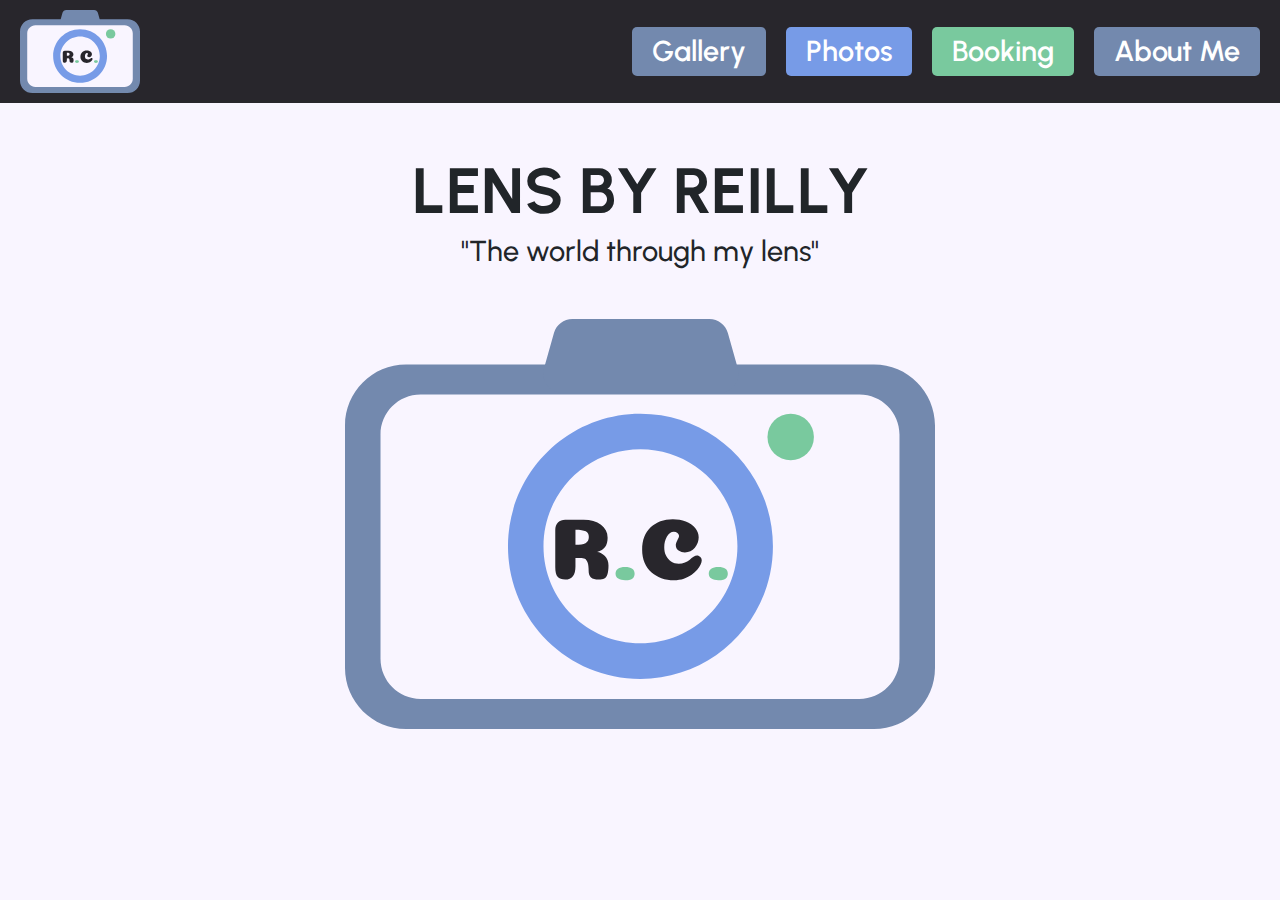
<file: index.html>
<!DOCTYPE html>
<html>

<head>
  <meta charset="utf-8">
  <meta name="viewport" content="width=device-width">
  <title>replit</title>
  <link rel="stylesheet" href="https://cdn.jsdelivr.net/npm/bootstrap@4.4.1/dist/css/bootstrap.min.css" integrity="sha384-Vkoo8x4CGsO3+Hhxv8T/Q5PaXtkKtu6ug5TOeNV6gBiFeWPGFN9MuhOf23Q9Ifjh" crossorigin="anonymous">
  <link href="style.css" rel="stylesheet" type="text/css" />
  
  <link rel="preconnect" href="https://fonts.googleapis.com">
  <link rel="preconnect" href="https://fonts.gstatic.com" crossorigin>
  <link href="https://fonts.googleapis.com/css2?family=Urbanist:ital,wght@0,100..900;1,100..900&display=swap" rel="stylesheet">


</head>

<body>
  <nav class="navbar">
    <div class="logo">
      <a href="index.html"><img src="Logo.svg" alt="Logo" border="0" width="120"></a>
    </div>

    <div class="buttons">
      <a href="gallery.html" class="gallery">Gallery</a>
      <a href="photos.html" class="photos">Photos</a>
      <a href="booking.html" class="booking">Booking</a>
      <a href="aboutMe.html" class="about">About Me</a>
    </div>
  </nav>

  <div class="content">
    <h1>LENS BY REILLY</h1>
    <p>"The world through my lens"</p>
   <img src="Logo.svg" alt="Logo" border="0">
  </div>
</body>

</html>
</file>
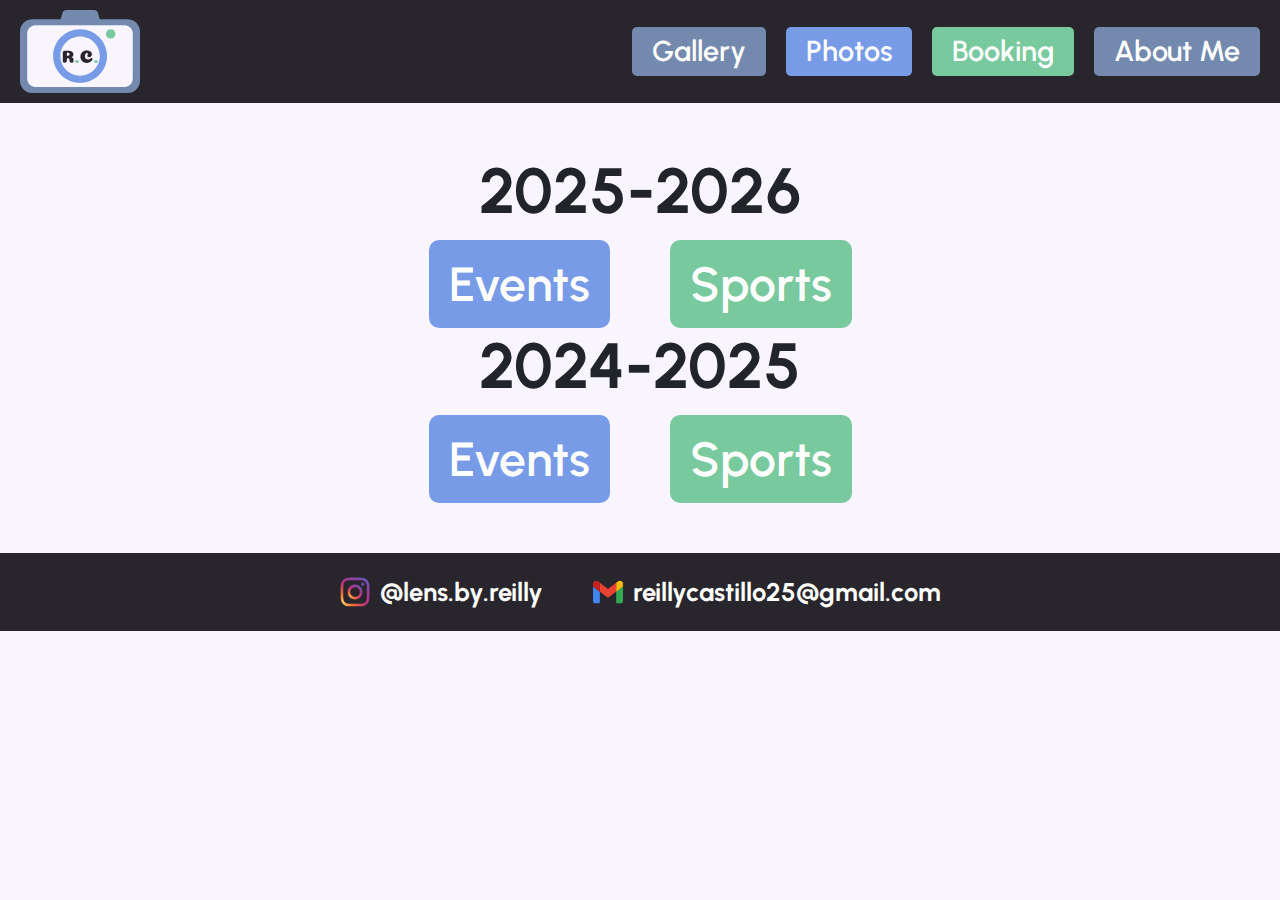
<file: gallery.html>
<!DOCTYPE html>
<html>

<head>
  <meta charset="utf-8">
  <meta name="viewport" content="width=device-width">
  <title>replit</title>
  <link rel="stylesheet" href="https://cdn.jsdelivr.net/npm/bootstrap@4.4.1/dist/css/bootstrap.min.css" integrity="sha384-Vkoo8x4CGsO3+Hhxv8T/Q5PaXtkKtu6ug5TOeNV6gBiFeWPGFN9MuhOf23Q9Ifjh" crossorigin="anonymous">
  <link href="style.css" rel="stylesheet" type="text/css" />

  <link rel="preconnect" href="https://fonts.googleapis.com">
  <link rel="preconnect" href="https://fonts.gstatic.com" crossorigin>
  <link href="https://fonts.googleapis.com/css2?family=Urbanist:ital,wght@0,100..900;1,100..900&display=swap" rel="stylesheet">

</head>

<body>
  <nav class="navbar">
    <div class="logo">
      <a href="index.html"><img src="Logo.svg" alt="Logo" border="0" width="120"></a>
    </div>

    <div class="buttons">
      <a href="gallery.html" class="gallery">Gallery</a>
      <a href="photos.html" class="photos">Photos</a>
      <a href="booking.html" class="booking">Booking</a>
      <a href="aboutMe.html" class="about">About Me</a>
    </div>
  </nav>

  <div class="content">
    <h1>2025-2026</h1>
    <div class="buttons">
      <a href="https://drive.google.com/drive/folders/1172mTDAe2G659o9WOv9QaWr7VFpl1k0I?usp=sharing" target="_blank" class="events">Events</a>
      <a href="https://drive.google.com/drive/folders/1RKMvKMNKoRclwpSOvGIKSa7RnvvURjHK?usp=sharing" target="_blank" class="sports">Sports</a>
      </div>
    <h1>2024-2025</h1>
    <div class="buttons">
      <a href="https://drive.google.com/drive/folders/1dLVjy5Pz46ag0gLbBkVlfKxBi01o_7qx?usp=drive_link" target="_blank" class="events">Events</a>
      <a href="https://drive.google.com/drive/folders/1M0wDnXXSJyE5DdUnbJz9SQ9GY3j0fvyZ?usp=drive_link" target="_blank" class="sports">Sports</a>
      </div>
  </div>
  <div class="contact-bar">
      <div class="contact">
        <img src="Instagram.svg" alt="Instagram" class="icon">
        <a href="https://www.instagram.com/lens.by.reilly" target="_blank">@lens.by.reilly</a>
      </div>
      <div class="contact">
        <img src="Gmail.svg" alt="Email" class="icon">
        <a href="mailto:reillycastillo25@gmail.com" target="_blank">reillycastillo25@gmail.com</a>
      </div>
  </div>
</body>

</html>
</file>
<file: style.css>
html {
  height: 100%;
  width: 100%;
}
body {
  font-family: "Urbanist", sans-serif;
  background-color: #F9F5FF;
}


* {
  margin: 0;
}

.navbar {
  display: flex;
  align-items: center;
  background-color: #28262C;
  padding: 10px 20px;
  color: white;
}

.navbar .logo img{
  margin:0;
  padding:0;
  display: block
}

.navbar .buttons {
  display: flex;
  margin-left: auto;
  gap: 20px;
}

.buttons a {
  text-decoration: none !important;
  font-family: "Urbanist", sans-serif;
  font-weight: 600;
  padding: 3px 20px;
  color: white;
  border-radius: 5px;
  cursor: pointer;
  font-size: 1.8rem;
}

.gallery {
  background-color: #7389AE; 
}

.photos, .events {
  background-color: #779BE7;
}

.booking, .sports {
  background-color: #79C99E; 
}

.about {
  background-color: #7389AE; 
}

.gallery:hover {
  background-color: #6A7C9E; 
}

.photos:hover, .events:hover {
  background-color: #5A8BD6; 
}

.booking:hover, .sports:hover {
  background-color: #66B58C; 
}

.about:hover {
  background-color: #6A7C9E;
}
.content {
  padding: 50px;
  text-align: center;
  font-size: 1.8rem;
}
.content img {
  margin-top:30px;
  width:50%;
}
.logoBig{
  opacity: 0;
  transform: translateY(50px);
  transition: all 1s ease-out;
}
.logoBig.show{
  opacity: 1;
  transform: translateY(0);
}

@media (max-width: 768px) {
  .navbar {
    flex-direction: column;
    align-items: center;
    text-align: center;
  }

  .navbar .logo {
    margin-bottom: 10px;
  }

  .navbar .buttons {
    flex-wrap: wrap;
    justify-content: center;
    gap: 10px;
  }

  .buttons a {
    padding: 5px 10px;  
    font-size: 1.4rem;  
  }
}


/* Content images responsive */
.content img {
  max-width: 100%;
  height: auto;
}

.content .buttons a{
  font-family: "Urbanist", sans-serif;
  padding: 8px 20px;
  border-radius: 10px;
  font-size:3rem;
}
.content .buttons {
  margin-top: 10px;
  display: flex;
  justify-content:center;
  gap:60px;
}

.content h1{
  font-size:4rem;
  font-weight: bold;
  margin: 0;
}

.content p{
  font-weight: 500;

}
.aboutText{
  margin-bottom:60px;
}

/*Organize images in Photos page  */
#pictures {
  column-count: 4;
  column-gap: 5px;
}
#pictures img {
  width: 100%;
  margin: 0px;
}
#pictures .card-img-top {
  border-radius: 3px;
}

#pictures .card {
  box-shadow: none;
  border: none;
  margin-bottom: 5px; 
}



/* Hide lightbox by default */
#lightbox.hidden {
  display: none;
}

/* Fullscreen overlay */
#lightbox {
  position: fixed;
  top: 0; left: 0; right: 0; bottom: 0;
  background: rgba(0,0,0,.8);
  display: flex;
  justify-content: center;
  align-items: center;
}

#lightbox img {
  max-width: 90%;
  max-height: 90%;
  border-radius: 8px;
  box-shadow: 0 0 20px black;
}

/* Close button */
#close {
  position: fixed;
  top: 20px;
  right: 30px;
  font-size: 3rem;
  color: white;
  cursor: pointer;
  font-weight: bold;
}


/*Footer Contact*/
.contact-bar {
  width: 100%;
  box-sizing: border-box;
  background-color: #28262C;
  color: white;
  padding: 20px;
  display: flex;
  justify-content: center;
  gap: 50px;
  align-items: center;
  flex-wrap: wrap;
}

.contact {
  display: flex;
  align-items: center;
  gap: 10px;
}

.contact a {
  color: white;
  text-decoration: none;
  font-weight: bold;
  font-size: 1.6rem;
}

.contact a:hover {
  text-decoration: underline;
}

.icon {
  width: 30px;
  height: 30px;
}

/*About Me Format */
.siteInfo img {
  width:60%;
  margin-bottom:40px;
}
.siteInfo p {
  font-size:2.5rem;
  margin-bottom:40px;
}
.colorTitle {
  margin-bottom:10px !important;
}
.color-palette {
  display: flex;
  justify-content: center;
  gap: 20px;
  flex-wrap: wrap;
  width: 100%;
}


.color-card {
  width: 140px;
  border: 2px solid #c7c7c7;
  border-radius: 8px;
  overflow: hidden;
  text-align: center;
}

.color-block {
  height: 100px;
}

.color-hex {
  padding: 5px ;
  background: white;
  font-weight: bold;
}

/*GOOGLE FORM FORMAT */
.form-container {
  position: relative;
  width: 100%;
  padding-bottom: 120%; /* Adjust ratio to form height */
  height: 0;
}

.form-container iframe {
  position: absolute;
  top: 0;
  left: 0;
  width: 100%;
  height: 100%;
  border: none;
}
</file>
